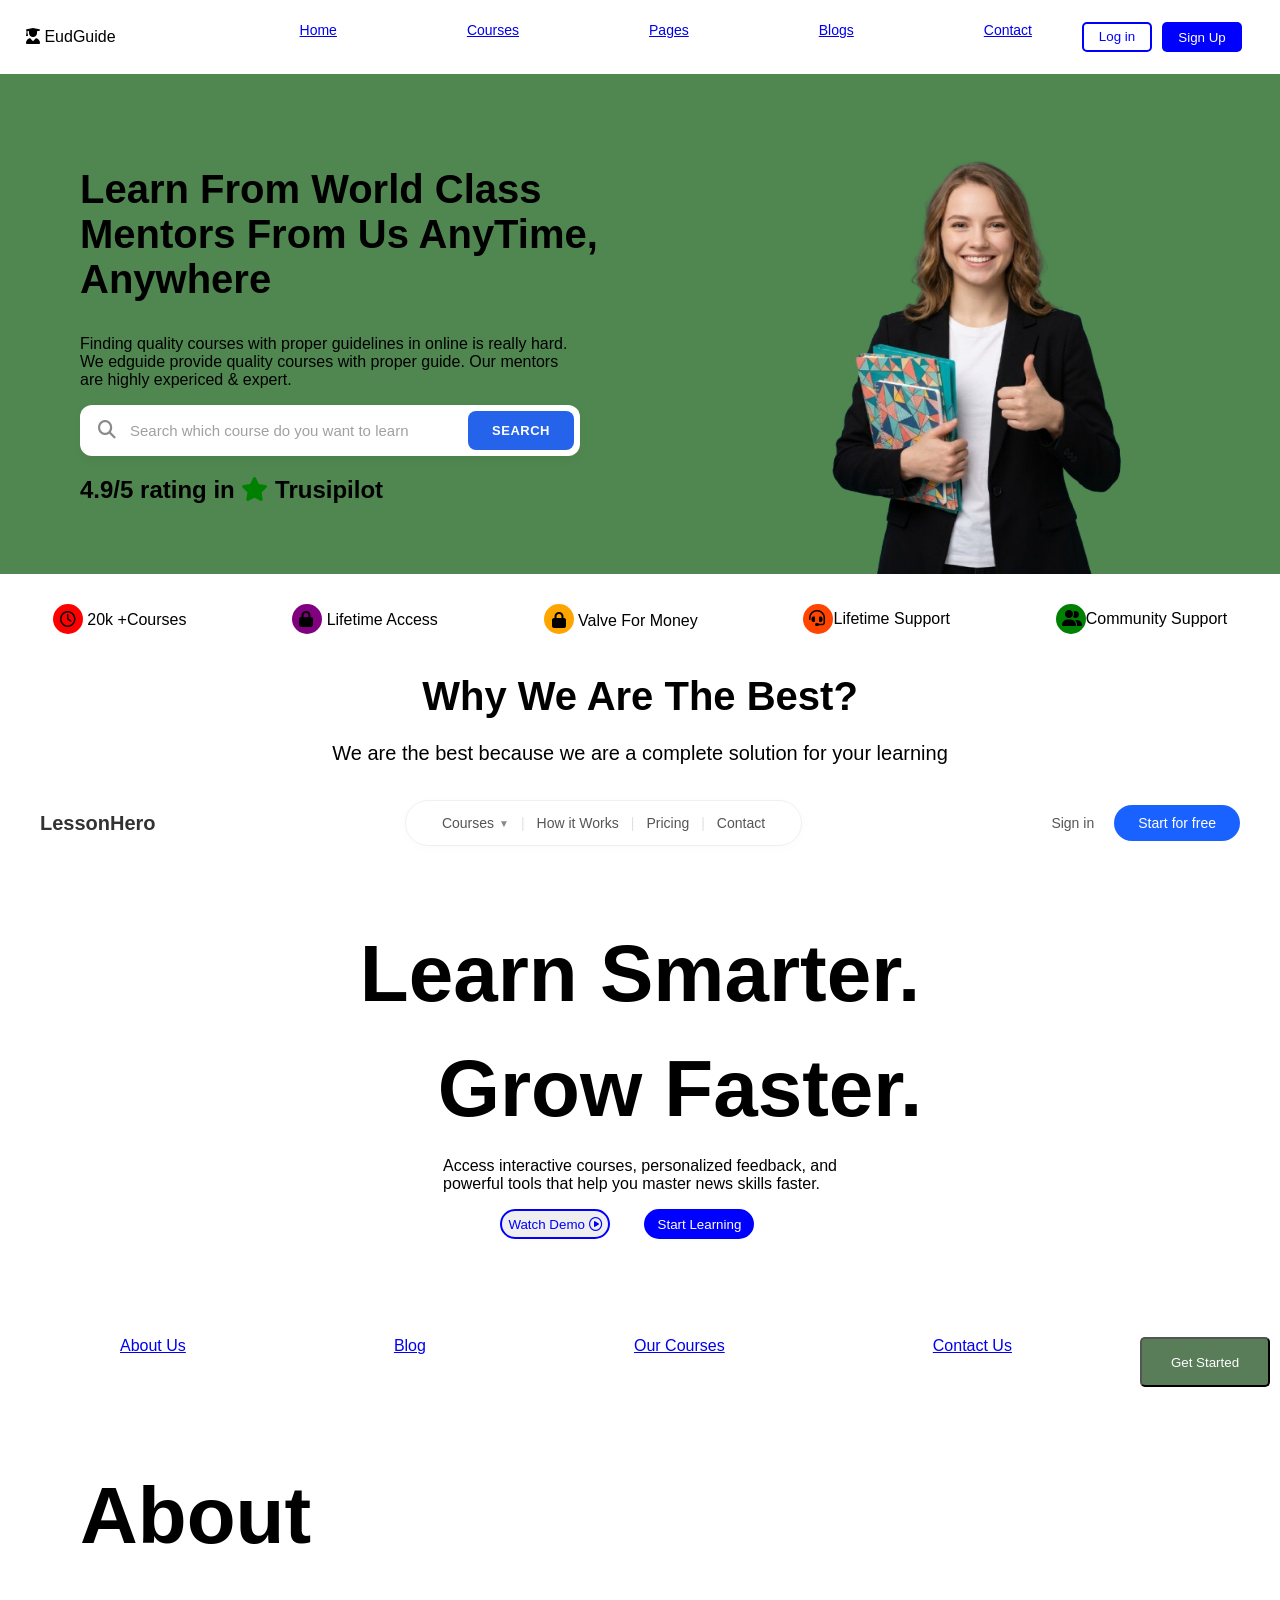
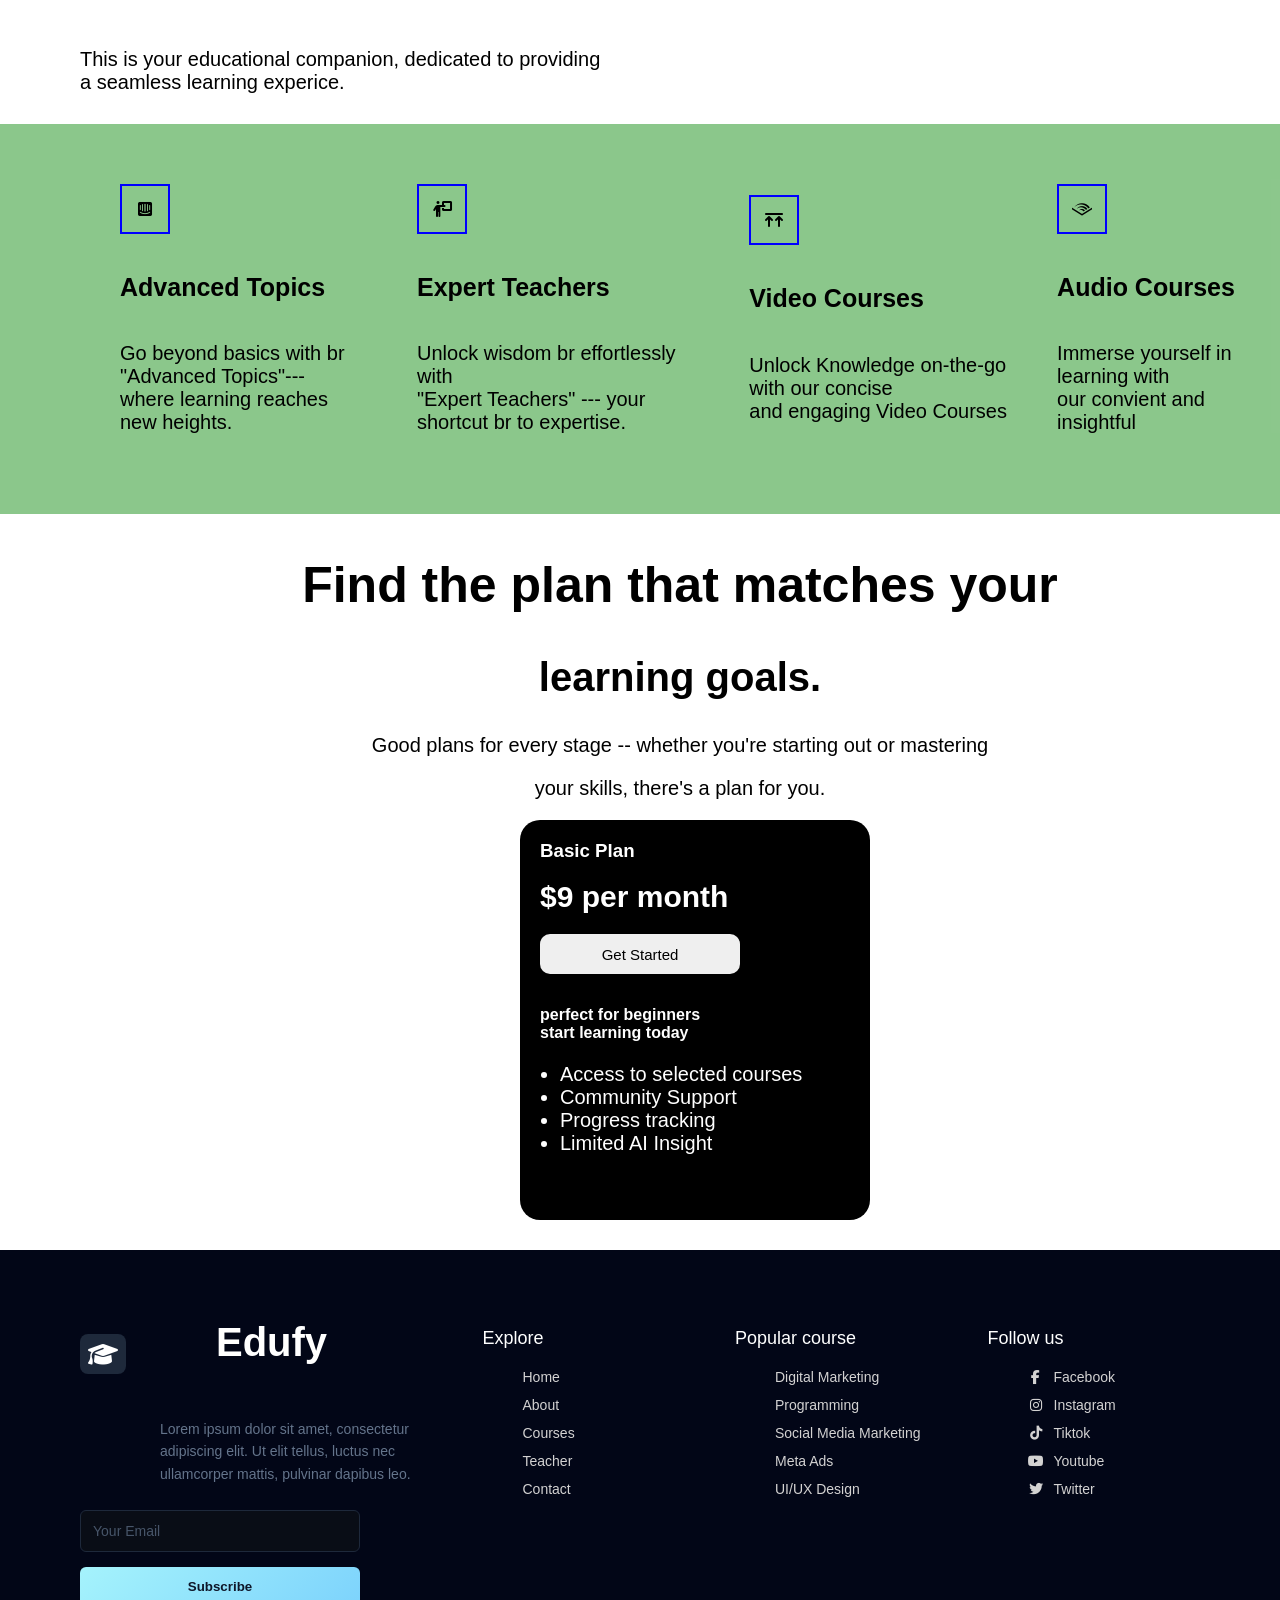
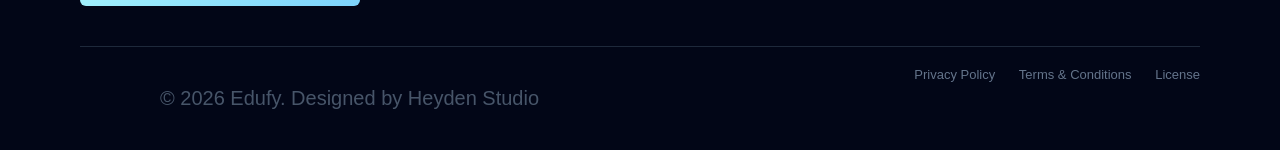
<file: index.html>
<!DOCTYPE html>
<html lang="en">
<head>
  <meta charset="UTF-8">
  <meta name="viewport" content="width=device-width, initial-scale=1.0">
  <title>EduLearn </title>
  <link rel="stylesheet" href="style/index.css">
  <link rel="stylesheet" href="https://cdnjs.cloudflare.com/ajax/libs/font-awesome/6.7.2/css/all.min.css">
</head>
<body>
  <section>
    <nav>
      <div class="logo">
        <i class="fa-solid fa-user-graduate"></i>
         EudGuide
      </div>
      <div class="nav-link">
          <ul>
          <li><a href="#">Home</a></li>
            <li><a href="#">Courses</a></li>
          <li><a href="#">Pages</a></li>
          <li><a href="#">Blogs</a></li>
          <li><a href="#">Contact</a></li>
          <button class="login"> Log in</button>
          <button class="sign"> Sign Up</button>
          </ul>
         
      </div>
      </nav>
      <div class="hero-section">
        <h1>Learn From World Class <br> Mentors From Us AnyTime, <br>Anywhere</h1>
        <p>Finding quality courses with proper guidelines in online is really hard. <br>
        We edguide provide quality courses with proper guide. Our mentors <br>
         are highly expericed & expert.
        </p>

        <div class="search-container">
          <span class="search-icon"><i class="fa-solid fa-magnifying-glass"></i></span>
          <input type="text" placeholder="Search which course do you want to learn">
          <button type="submit">SEARCH</button>
        </div>
        <h2>4.9/5 rating in <i class="fa-solid fa-star"></i> Trusipilot</h2>
        <img src="image/image_77e53faf.png" alt="image">
          
        </div>

         <div class="icon">
          <div class="clock"><i class="fa-regular fa-clock"></i> 20k &#43;Courses</div>
          <div class="lock"><i class="fa-solid fa-lock"></i> Lifetime Access</div>
          <div class="solid"><i class="fa-solid fa-lock"></i> Valve For Money</div>
          <div class="headset"><i class="fa-solid fa-headset"></i>Lifetime Support</div>
          <div class="user"><i class="fa-solid fa-user-group"></i>Community Support</div>
         </div>
         <div class="container2">
          <h1>Why We Are The Best?</h1>
          <p>We are the best because we are a complete solution for your learning</p>
         </div>
         <div class="container3">
        <header class="navbar">
         <div class="lesson">LessonHero</div>
              <nav class="nav-container">
                <a href="#" class="nav-link dropdown">Courses <span class="arrow">▼</span></a>
                <span class="divider">|</span>
                <a href="#" class="nav-link">How it Works</a>
                <span class="divider">|</span>
                <a href="#" class="nav-link">Pricing</a>
                <span class="divider">|</span>
                <a href="#" class="nav-link">Contact</a>
              </nav>

                <div class="auth-buttons">
                  <a href="#" class="btn-signin">Sign in</a>
                  <a href="#" class="btn-start">Start for free</a>
                </div>
               </header> 
                <div class="smart">
                  <h1>Learn Smarter.</h1>
                  <h2>Grow Faster.</h2>
                  <p>Access interactive courses, personalized feedback, and <br>
                    powerful tools that help you master news skills faster. 
                  </p>
                  <button class="demo">Watch Demo <i class="fa-regular fa-circle-play"></i></button>
                  <button class="Start">Start Learning</button>
               </div>
         </div>

        <div class="container4">
           <div class="bar-link">
             <ul>
          <li><a href="#">About Us</a></li>
            <li><a href="#">Blog</a></li>
          <li><a href="#">Our Courses</a></li>
          <li><a href="#">Contact Us</a></li>
          <button class="get"> Get Started</button>
          </ul>
          </div>
                  
          <h1>About</h1>
          <p>This is your educational companion, dedicated to providing <br> 
          a seamless learning experice.</p>
        
          <div class=" middle-section">
            <div class="advanced">
            <i class="fa-brands fa-intercom"></i> <br>
            <h1>Advanced Topics</h1>
            <p>Go beyond basics with br "Advanced Topics"--- <br>where 
            learning reaches new heights. </p>
            </div>
            <div class="experts">
            <i class="fa-solid fa-person-chalkboard"></i> <br>
            <h1>Expert Teachers</h1>
            <p>Unlock wisdom br effortlessly with <br>"Expert 
            Teachers" --- your shortcut br to expertise.</p>
            </div>
            <div class="courses">
            <i class="fa-solid fa-arrows-up-to-line"></i> <br>
            <h1>Video Courses</h1>
            <p>Unlock Knowledge on-the-go with our concise <br> 
              and engaging Video Courses </p>
            </div>
            <div class="audio">
            <i class="fa-brands fa-audible"></i> <br>
            <h1>Audio Courses</h1>
            <p>Immerse yourself in learning with <br>our 
            convient and insightful  <br><Audio> Courses</Audio> </p>
            </div>
          </div>

          <div class="goals">
            <h1>Find the plan that matches your</h1>
            <h2>learning goals.</h2>
            <p>Good plans for every stage -- whether you're starting out or mastering</p>
            <p>your skills, there's a plan for you.</p>
            <div class="month">
              <h3>Basic Plan</h3>
              <strong>$9 per month</strong> <br>
              <button>Get Started</button>
              <h4>perfect for beginners <br>start learning today</h4>
              <ul>
                <li>Access to selected courses</li> 
                <li>Community  Support</li>
                <li>Progress tracking</li>
                <li>Limited AI Insight </li>
               </ul>
            </div>
        
          <footer class="footer">
        <div class="footer-container">
            
            
            <div class="footer-brand">
                <div class="logo">
                    <i class="fa-solid fa-graduation-cap"></i>
                    <h2>Edufy</h2>
                </div>
                <p>Lorem ipsum dolor sit amet, consectetur adipiscing elit. Ut elit tellus, luctus nec ullamcorper mattis, pulvinar dapibus leo.</p>
                <form class="subscribe-form">
                    <input type="email" placeholder="Your Email" required>
                    <button type="submit">Subscribe</button>
                </form>
            </div>

            
            <div class="footer-links">
                <h3>Explore</h3>
                <ul>
                    <li><a href="#">Home</a></li>
                    <li><a href="#">About</a></li>
                    <li><a href="#">Courses</a></li>
                    <li><a href="#">Teacher</a></li>
                    <li><a href="#">Contact</a></li>
                </ul>
            </div>

           
            <div class="footer-links">
                <h3>Popular course</h3>
                <ul>
                    <li><a href="marketng.html">Digital Marketing</a></li>
                    <li><a href="#">Programming</a></li>
                    <li><a href="#">Social Media Marketing</a></li>
                    <li><a href="#">Meta Ads</a></li>
                    <li><a href="#">UI/UX Design</a></li>
                </ul>
            </div>

              <div class="footer-links social-section">
                <h3>Follow us</h3>
                <ul>
                    <li><a href="#"><i class="fa-brands fa-facebook-f"></i> Facebook</a></li>
                    <li><a href="#"><i class="fa-brands fa-instagram"></i> Instagram</a></li>
                    <li><a href="#"><i class="fa-brands fa-tiktok"></i> Tiktok</a></li>
                    <li><a href="#"><i class="fa-brands fa-youtube"></i> Youtube</a></li>
                    <li><a href="#"><i class="fa-brands fa-twitter"></i> Twitter</a></li>
                </ul>
            </div>

        </div>

              <div class="footer-bottom">
            <p>&copy; 2026 Edufy. Designed by Heyden Studio</p>
            <div class="bottom-links">
                <a href="#">Privacy Policy</a>
                <a href="#">Terms & Conditions</a>
                <a href="#">License</a>
            </div>
        </div>
    </footer>
                

      
  </section>
</body>
</html>
</file>
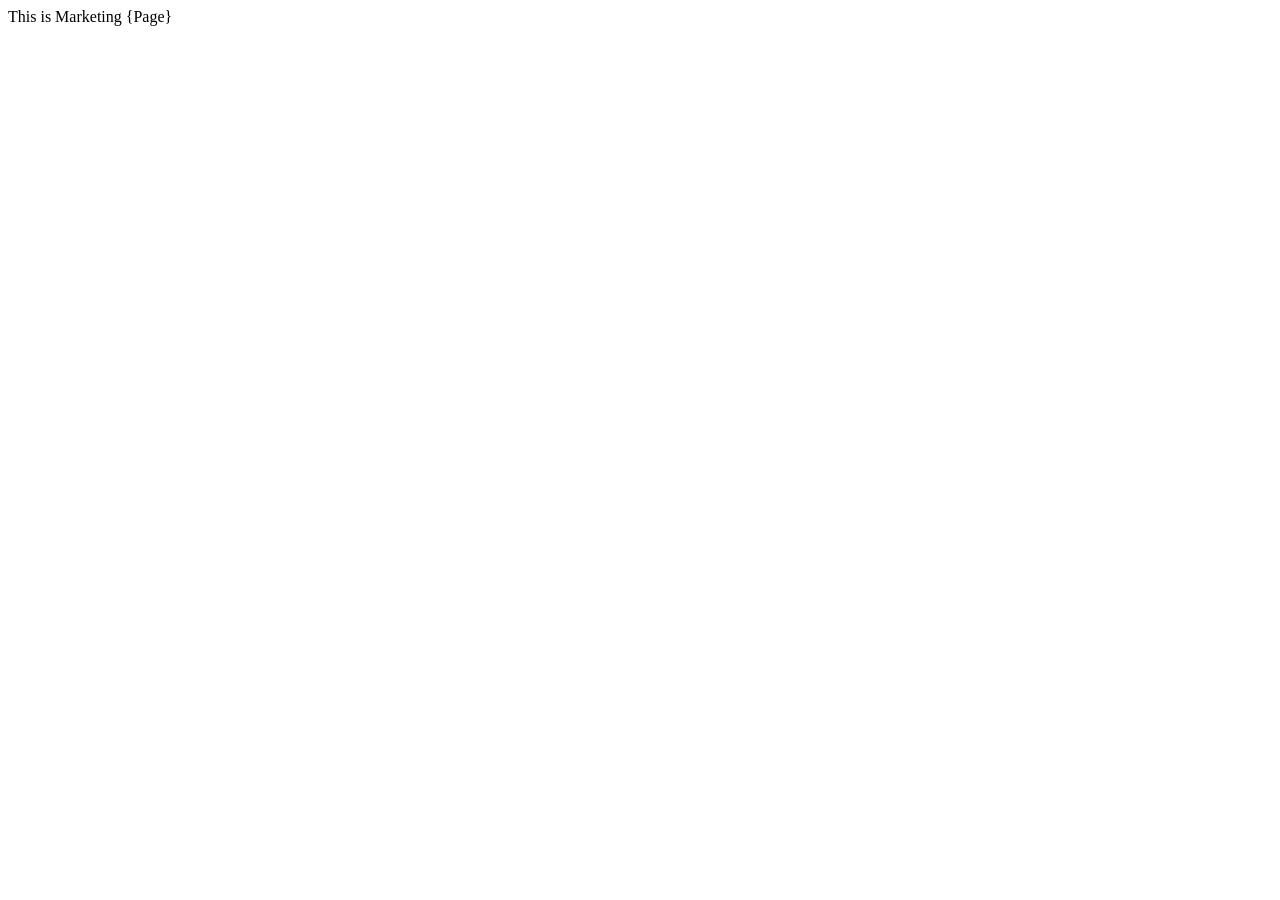
<file: marketng.html>
<!DOCTYPE html>
<html lang="en">
<head>
  <meta charset="UTF-8">
  <meta name="viewport" content="width=device-width, initial-scale=1.0">
  <title>Marketeing</title>
</head>
<body>
  This is Marketing {Page}
</body>
</html>
</file>
<file: style/index.css>
* {
    box-sizing: border-box;
    font-family: 'Franklin Gothic Medium', 'Arial Narrow', Arial, sans-serif;
}

body {
    margin: 0;
    padding: 0;
    width: 100%;
    min-height: 100vh;
}

section nav {
  display: flex;
  justify-content: space-around;
  align-items: center;
  
}
section nav .logo{
}

section nav .nav-link ul {
  list-style: none;
  display: flex;
  justify-content: space-between;
  
}

section nav .nav-link ul li {
  padding-left: 80px;
  padding-right: 50px;
  
}
 .login{
border: 2px solid blue;
background: white;
color: blue;
width: 70px;
height: 30px;
border-radius: 5px;
margin-right: 10px;
margin-top: -0.22px;
}
 .sign{
border: none;
background: blue;
color: white;
width: 80px;
height: 30px;
border-radius: 5px;
}

.hero-section{
width: 100%;
width: 1355x;
background: rgba(14, 90, 14, 0.726);
height: 500px;
padding-top: 10px;
}

.hero-section h1{
  padding-top: 50px;
  margin-left: 80px;
  font-size: 40px;
}
.hero-section p{
  margin-left: 80px;
}
img{
  width: 350px;
  height: 450px;
  margin-left: 800px;
  margin-top: -400px;
  margin-bottom: 0;
  
}

.search-container {
  display: flex;
  align-items: center;
  background-color: #ffffff;
  border-radius: 12px; 
  padding: 6px 6px 6px 18px; 
  max-width: 500px;
  box-shadow: 0 4px 10px rgba(0, 0, 0, 0.05); 
  margin-left: 80px;
}

.search-icon {
  color: #8a8a8a;
  font-size: 18px;
  margin-right: 12px;
}
.search-container input {
  flex: 1; 
  border: none;
  outline: none; 
  font-size: 15px;
  color: #333333;
}


.search-container input::placeholder {
  color: #a0a0a0; 
}

.search-container button {
  background-color: #2563eb; 
  color: #ffffff;
  border: none;
  padding: 12px 24px;
  border-radius: 8px; 
  font-weight: bold;
  font-size: 13px;
  letter-spacing: 0.5px;
  cursor: pointer;
  transition: background 0.2s ease;
}

.search-container button:hover {
  background-color: #1d4ed8; 
}
h2{
  margin-left: 80px;
}
h2 .fa-star{
 color: green;
}

.icon{
  display: flex;
  justify-content: space-around;
  align-items: center;
  margin-top: 30px;
}

.clock i{
  background-color: red;
  width: 30px;
  height: 30px;
  padding: 7px;
  border-radius: 30px;
  
}
.lock i{
  background: purple;
  width: 30px;
  height: 30px;
  padding: 7px;
  border-radius: 30px;
}

.solid i{
  background: orange;
  width: 30px;
  height: 30px;
  padding: 8px;
  border-radius: 30px;
}

.headset i{
  background: orangered;
  width: 30px;
  height: 30px;
  padding: 6px;
  border-radius: 30px;
}
.user i{
  background: green;
  width: 30px;
  height: 30px;
  padding: 6px;
  border-radius: 30px;
}

.container2 h1{
 display: flex;
 justify-content: center;
 align-items: center; 
 margin-top: 40px;
 font-size: 40px;
}
.container2 p{
  display: flex;
  justify-content: center;
  align-items: center;
  font-size: 20px;
  margin-top: -10px;
}
.navbar {
  display: flex;
  justify-content: space-between;
  align-items: center;
  padding: 15px 40px;
  background-color: #ffffff;
  width: 100%;
}

.lesson {
  font-size: 20px;
  font-weight: 700;
  color: #333333;
}

.nav-container {
  display: flex;
  align-items: center;
  background-color: #ffffff;
  border: 1px solid #f0f0f0;
  border-radius: 30px;
  padding: 6px 24px;
  box-shadow: 0 2px 10px rgba(0, 0, 0, 0.02);
}

.nav-link {
  text-decoration: none;
  color: #555555;
  font-size: 14px;
  font-weight: 500;
  padding: 8px 12px;
  display: flex;
  align-items: center;
  transition: color 0.2s ease;
}
.nav-link:hover {
  color: #1a1a1a;
}
.arrow {
  font-size: 10px;
  margin-left: 5px;
  color: #888888;
}
.divider {
  color: #e0e0e0;
  font-size: 14px;
  user-select: none;
}
.auth-buttons {
  display: flex;
  align-items: center;
  gap: 20px;
}
.btn-signin {
  text-decoration: none;
  color: #555555;
  font-size: 14px;
  font-weight: 500;
}
.btn-signin:hover {
  color: #1a1a1a;
}
.btn-start {
  text-decoration: none;
  background-color: #1a62ff;
  color: #ffffff;
  padding: 10px 24px;
  border-radius: 25px;
  font-size: 14px;
  font-weight: 500;
  transition: background-color 0.2s ease;
}

.btn-start:hover {
  background-color: #004be5;
}

.smart h1{
  font-size: 80px;
  display: flex;
  justify-content: center;
  align-items: center;
}
.smart h2{
  font-size: 80px;
  display: flex;
  justify-content: center;
  align-items: center;
  line-height: 5px;
}
.smart p{
  display: flex;
  align-items: center;
  justify-content: center;
}

.demo{
  width: 110px;
  height: 30px;
  border: 2px solid blue;
  border-radius: 20px;
  color: blue;
  margin-left: 500px;
  margin-right: 30px;

}
.Start{
  width: 110px;
  height: 30px;
  background: blue;
  border-radius: 20px;
  color: white;
  border: none;
}

.container4{
  margin-left: 80px;
 display: inline;
  justify-content: space-around;
  align-items: center;
}


.bar-link ul {
  list-style: none;
  display: flex;
  justify-content: space-between;
  margin-top: 80px;
  
}

.bar-link ul li {
  padding-left: 80px;
  padding-right: 50px;
  
  
}
.get{
background: rgba(8, 61, 8, 0.671);
color: white;
width: 130px;
height: 50px;
border-radius: 5px;
margin-right: 10px;
margin-top: -0.22px;
}


.container4 h1{
  font-size: 80px;
  display: inline-block;
  margin-left: 80px;
}
.container4 p{
  margin-left: 80px;
  font-size: 20px;
}

.middle-section{
  display: flex;
  justify-content: space-around;
  align-items: center;
  margin-top: 30px;
  width: 100%;
  max-width: 2000px;
  background: rgba(25, 143, 25, 0.5);
  padding: 60px 40px;
  gap: 20px;   
}


.advanced i{
  width: 50px;
  height: 50px;
  border: 2px solid blue;
  margin-left: 80px;
  display: flex;
  align-items: center;  
  justify-content: center;      
 
}
.advanced h1{
  font-size: 25px;
}
.advanced p{
  font-size: 20px;
}


.experts i{
    width: 50px;
  height: 50px;
  border: 2px solid blue;
  margin-left: 80px;
  display: flex;
  align-items: center;  
  justify-content: center;
  margin-left: 30px;
}
.experts h1{
  font-size: 25px;
  margin-left: 30px;
}
.experts p{
  font-size: 20px;
  margin-left: 30px;
}

.courses i{
    width: 50px;
  height: 50px;
  border: 2px solid blue;
  margin-left: 80px;
  display: flex;
  align-items: center;  
  justify-content: center;
  margin-left: 30px;
}
.courses h1{
  font-size: 25px;
  margin-left: 30px;
}
.courses p{
  font-size: 20px;
  margin-left: 30px;
}

.audio i{
    width: 50px;
  height: 50px;
  border: 2px solid blue;
  margin-left: 80px;
  display: flex;
  align-items: center;  
  justify-content: center;
  margin-left: 30px;
}
.audio h1{
  font-size: 25px;
  margin-left: 30px;
}
.audio p{
  font-size: 20px;
  margin-left: 30px;
}

.goals h1{
font-size: 50px;
display: flex;
align-items: center;
justify-content: center;
}

.goals h2{
  font-size: 40px;
  margin-top: 10px;
  display: flex;
align-items: center;
justify-content: center;
}
.goals p{
  display: flex;
align-items: center;
justify-content: center;
}

.month{
  background: black;
  max-width: 350px;
  height: 400px;
  border-radius: 20px;
  color: white;
  margin-left: 80px;
  margin-left: 520px;
}
.month h3{
padding-left: 20px;
padding-top: 20px;
}

.month h4{
padding-left: 20px;
padding-top: 10px;
}

strong{
  font-size: 30px;
  padding-left: 20px;
padding-top: 20px;
}

.month button{
  width: 200px;
  height: 40px;
  border-radius: 10px;
  margin-top: 20px;
  margin-left: 20px;
  border: none;
  font-size: 15px;
  &:hover{
    background: orangered;
    cursor: pointer;
  }
}

.month ul li {
  font-size: 20px;
}

.footer {
    background-color: #020617; 
    color: #94a3b8; 
    padding: 60px 80px 20px 80px;
    margin-top: 30px;
}

.footer-container {
    display: flex;
    justify-content: space-between;
    flex-wrap: wrap;
    gap: 40px;
    max-width: 1200px;
    margin: 0 auto;
}


.footer-brand {
    flex: 1 1 300px;
}

.footer-brand .logo {
    display: flex;
    align-items: center;
    gap: 10px;
    color: #ffffff;
    margin-bottom: 20px;
}

.footer-brand .logo i {
    font-size: 24px;
    background: #1e293b;
    padding: 8px;
    border-radius: 8px;
}

.footer-brand p {
    font-size: 14px;
    line-height: 1.6;
    margin-bottom: 25px;
    color: #64748b;
}


.subscribe-form {
    display: flex;
    flex-direction: column;
    gap: 15px;
    max-width: 280px;
}

.subscribe-form input {
    background-color: #090d16;
    border: 1px solid #1e293b;
    padding: 12px;
    border-radius: 6px;
    color: #ffffff;
    font-size: 14px;
}

.subscribe-form input::placeholder {
    color: #475569;
}

.subscribe-form button {
    background: linear-gradient(135deg, #a5f3fc, #7dd3fc); 
    color: #0f172a;
    border: none;
    padding: 12px;
    border-radius: 6px;
    font-weight: 600;
    cursor: pointer;
    text-align: center;
    transition: opacity 0.2s ease;
}

.subscribe-form button:hover {
    opacity: 0.9;
}


.footer-links {
    flex: 1 1 150px;
}

.footer-links h3 {
    color: #ffffff;
    font-size: 18px;
    font-weight: 500;
    margin-bottom: 20px;
}

.footer-links ul {
    list-style: none;
}

.footer-links ul li {
    margin-bottom: 12px;
}

.footer-links ul li a {
    color: rgb(211, 210, 210);
    text-decoration: none;
    font-size: 14px;
    transition: color 0.2s;
    display: flex;
    align-items: center;
    gap: 10px;
}

.footer-links ul li a:hover {
    color: #38bdf8;
}

.social-section ul li a i {
    width: 16px;
    text-align: center;
}

.footer-bottom {
    max-width: 1200px;
    margin: 40px auto 0 auto;
    padding-top: 20px;
    border-top: 1px solid #1e293b;
    display: flex;
    justify-content: space-between;
    flex-wrap: wrap;
    gap: 15px;
    font-size: 13px;
    color: #475569;
}

.bottom-links a {
    color: #64748b;
    text-decoration: none;
    margin-left: 20px;
}

.bottom-links a:hover {
    color: #38bdf8;
}

@media (max-width: 768px) {
    .footer {
        padding: 40px 20px;
    }
    .footer-bottom {
        flex-direction: column;
        text-align: center;
    }
    .bottom-links {
        margin-top: 10px;
    }
    .bottom-links a {
        margin: 0 10px;
    }
}
</file>
